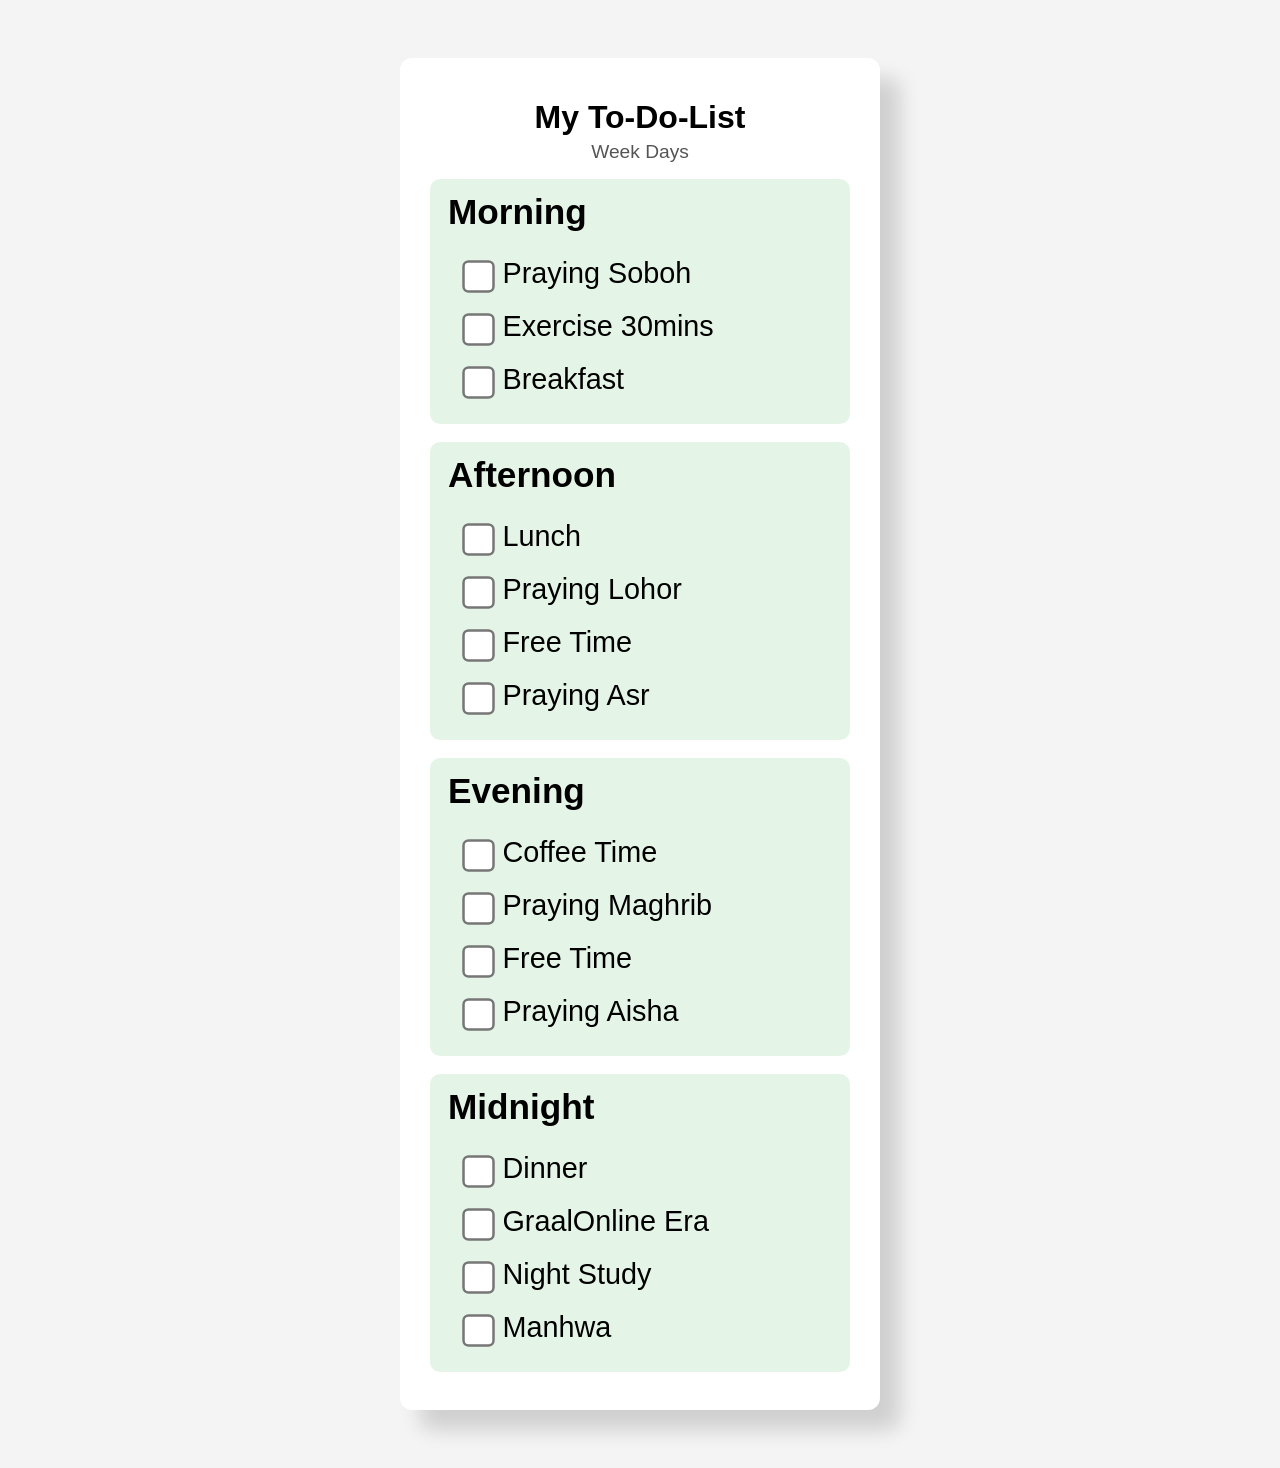
<file: assets/pages link/3. My To-Do-List/index.html>
<!DOCTYPE html>
<html lang="en">

<head>
    <meta charset="utf-8">
    <link href="styles.css" rel="stylesheet">
    <meta name="viewport" content="width=device-width, initial-scale=1.0">
    <title>Styled To-Do List</title>
</head>

<body>
    <div class="main-container">
        <h1> My To-Do-List</h1> 
        <p id="subtitle">Week Days</p>
    
        <ul class="todo-list">

            <!-- List 1 -->
                <li> 
                    <h2>Morning</h2>
                    <ul class="sub-item">
                        <li>
                            <input id="morning" type="checkbox"/>
                            <label for="morning">Praying Soboh</label>
                        </li>
                        
                        <li>
                            <input id="exercise" type="checkbox"/>
                            <label for="exercise">Exercise 30mins</label>
                        </li>
                        
                        <li>
                            <input id="breakfast" type="checkbox"/>
                            <label for="breakfast">Breakfast</label>
                        </li>
                            
                     </ul>
                </li> 
            
                
            
                <!-- List 2 -->
                <li> 
                    <h2>Afternoon</h2>
                    <ul class="sub-item">
                        <li>
                            <input id="lunch" type="checkbox"/>
                            <label for="lunch">Lunch</label>
                        </li>
                        
                        <li>
                            <input id="lohor" type="checkbox"/>
                            <label for="lohor">Praying Lohor</label>
                        </li>
                        
                        <li>
                            <input id="free-time" type="checkbox"/>
                            <label for="free-time">Free Time</label>
                        </li>

                        <li>
                            <input id="free-time" type="checkbox"/>
                            <label for="asr">Praying Asr</label>
                        </li>
                    
                     </ul>
                </li> 
            
                
                
                <!-- List 3 -->
                <li> 
                    <h2>Evening</h2>
                    <ul class="sub-item">
                        <li>
                            <input id="coffee" type="checkbox"/>
                            <label for="coffee">Coffee Time</label>
                        </li>
                        
                        <li>
                            <input id="maghrib" type="checkbox"/>
                            <label for="maghrib">Praying Maghrib</label>
                        </li>
                        
                        <li>
                            <input id="free-time" type="checkbox"/>
                            <label for="free-time">Free Time</label>
                        </li>

                        <li>
                            <input id="praying-aisha" type="checkbox"/>
                            <label for="praying-aisha">Praying Aisha</label>
                        </li>
                    
                     </ul>
                </li> 

                
        
                <!-- List 4-->
                <li> 
                    <h2>Midnight</h2>
                    <ul class="sub-item">
                        <li>
                            <input id="dinner" type="checkbox"/>
                            <label for="dinner">Dinner</label>
                        </li>
                        
                        <li>
                            <input id="graalonline-era" type="checkbox"/>
                            <label for="graalonline-era">GraalOnline Era</label>
                        </li>
                        
                        <li>
                            <input id="night-study" type="checkbox"/>
                            <label for="night-study">Night Study</label>
                        </li>

                        <li>
                            <input id="manhwa" type="checkbox"/>
                            <label for="manhwa">Manhwa</label>
                        </li>
                    
                     </ul>
                </li> 

               
        </ul>
    </div>
</body>

</html>
</file>
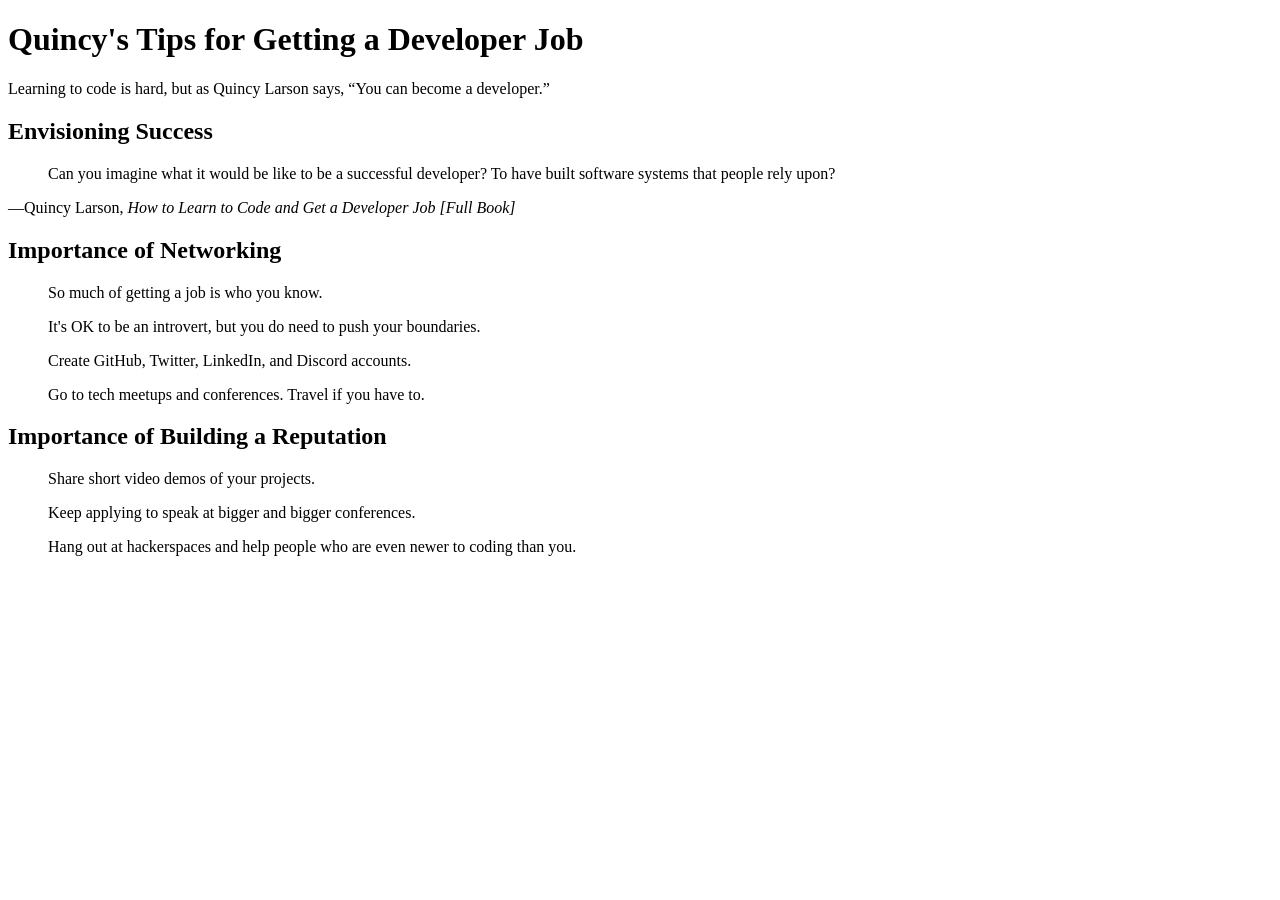
<file: assets/pages link/10. Quincy's Tips for Getting a Developer Job.html>
<!DOCTYPE html>
<html lang="en">

  <head>
    <meta charset="UTF-8" />
    <meta name="viewport" content="width=device-width, initial-scale=1.0" />
    <title>Quincy's Tips for Getting a Developer Job</title>
  </head>

  <body>

    <h1>Quincy's Tips for Getting a Developer Job</h1>
    <p>
      Learning to code is hard, but as Quincy Larson says,
      <q cite="https://www.freecodecamp.org/news/learn-to-code-book/">You can become a developer.</q>
    </p>

    <main>

      <section>
        <h2>Envisioning Success</h2>

        <blockquote cite="https://www.freecodecamp.org/news/learn-to-code-book/">
          Can you imagine what it would be like to be a successful developer? To have built software systems that people rely upon?
        </blockquote>

        <p cite="https://www.freecodecamp.org/news/learn-to-code-book/"> —Quincy Larson, <cite>How to Learn to Code and Get a Developer Job [Full Book]</cite></p>
      </section>
     
      <section>
        <h2>Importance of Networking</h2>

        <blockquote cite="https://www.freecodecamp.org/news/learn-to-code-book/">
          <p>So much of getting a job is who you know.</p>
          <p>It's OK to be an introvert, but you do need to push your boundaries.</p>
          <p>Create GitHub, Twitter, LinkedIn, and Discord accounts.</p>
          <p>Go to tech meetups and conferences. Travel if you have to.</p>
        </blockquote>

      </section>

      <section>

        <h2>Importance of Building a Reputation</h2>

        <blockquote cite="https://www.freecodecamp.org/news/learn-to-code-book/">
          <p>Share short video demos of your projects.</p>
          <p>Keep applying to speak at bigger and bigger conferences.</p>
          <p>Hang out at hackerspaces and help people who are even newer to coding than you.</p>
        </blockquote>

      </section>
    </main>
  </body>
</html>
</file>
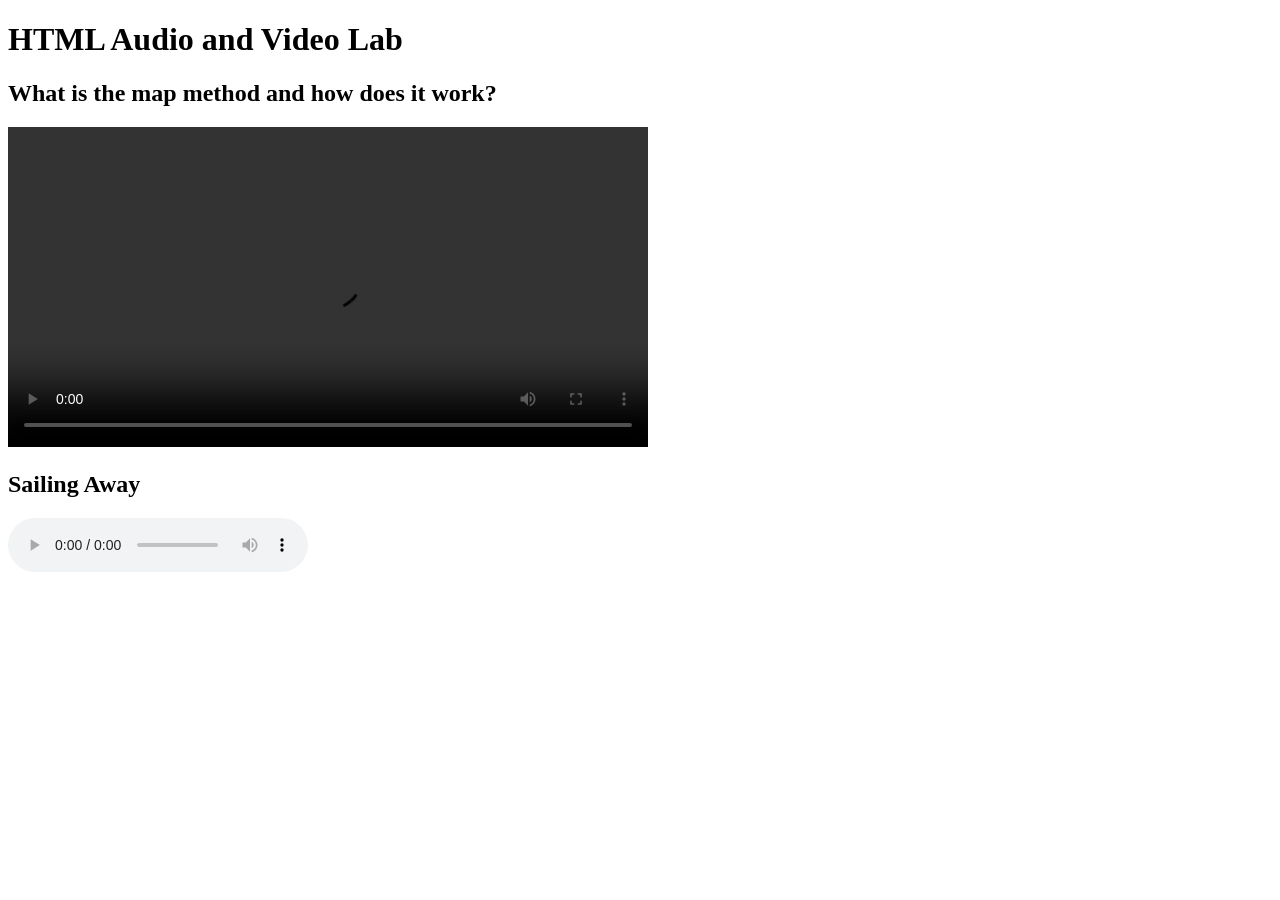
<file: assets/pages link/6. HTML Audio and Video Player.html>
<!DOCTYPE html>
<html lang="en">
    <head>
        <meta charset="UTF-8" />
        <meta name="viewport" content="width=device-width, initial-scale=1.0"/>
        <title>HTML Audio and Video Lab</title>
    </head>

    <body>
        <h1>HTML Audio and Video Lab</h1>

        <section>
            <h2>What is the map method and how does it work? </h2>
            <video controls width="640">
            <source 
            src="https://cdn.freecodecamp.org/curriculum/labs/what-is-the-map-method-and-how-does-it-work.mp4" 
            type="video/mp4">
        </video>
        </section>

        <section>
            <h2>Sailing Away</h2>
            <audio 
            src="https://cdn.freecodecamp.org/curriculum/js-music-player/sailing-away.mp3"
            controls
            loop>
            </audio>
        </section>
    </body>
</html>
</file>
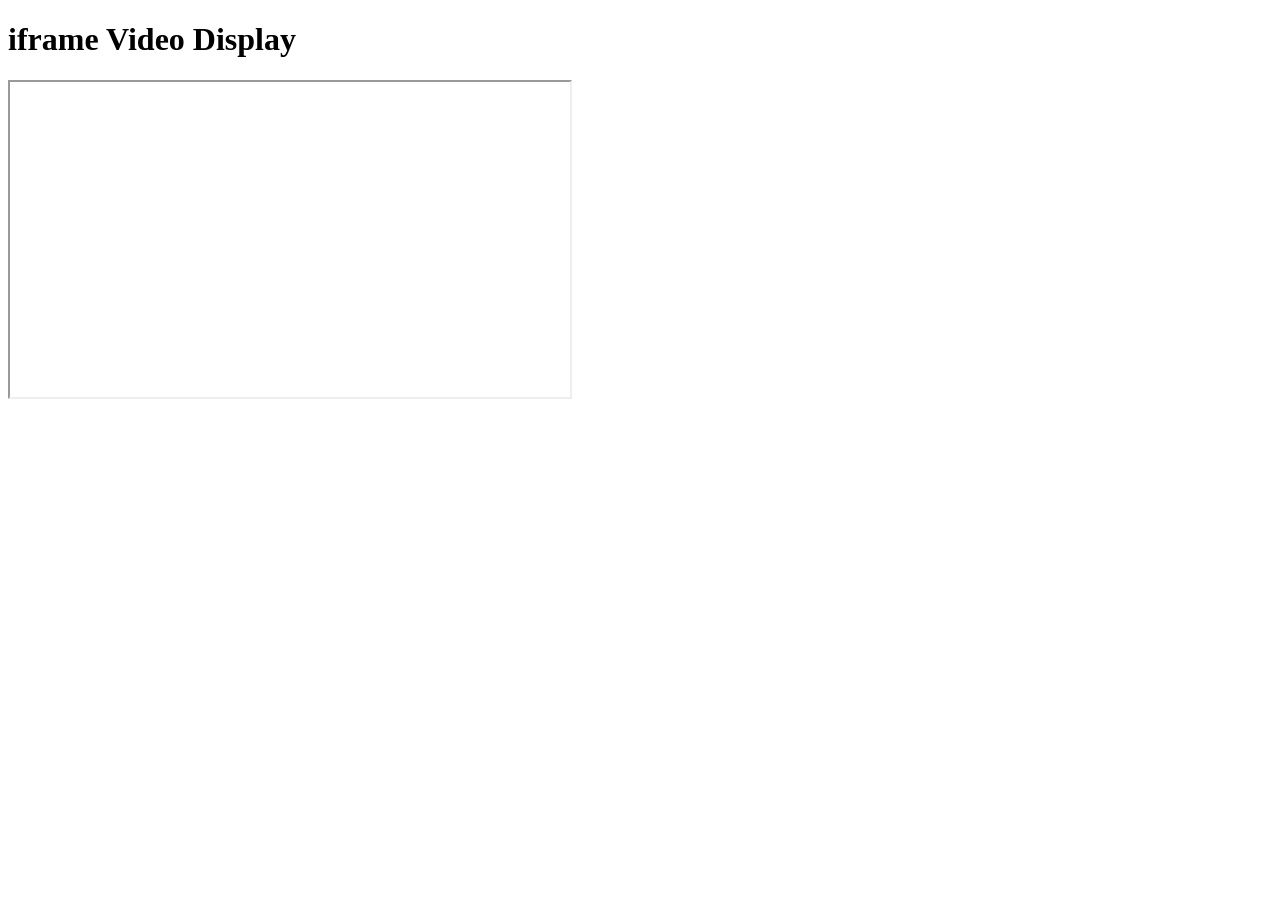
<file: assets/pages link/8. Video Display using Iframe.html>
<!DOCTYPE html>
<html lang="en">

  <head>
    <meta charset="UTF-8" />
    <meta name="viewport" content="width=device-width, initial-scale=1.0" />
    <title>Display Videos in an iframe</title>
  </head>

  <body>

    <h1>iframe Video Display</h1>

    <iframe
      width="560"
      height="315"
      src="https://www.youtube.com/embed/I0_951_MPE0"
      allow="accelerometer autoplay clipboard-write encrypted-media gyroscope web-share"
      referrerpolicy="strict-origin-when-cross-origin"
      allowfullscreen
    ></iframe>
    
  </body>
</html>
</file>
<file: assets/pages link/3. My To-Do-List/styles.css>
/* General Styles */
body {
    background-color: #f4f4f4;
    font-family: Arial, sans-serif;
    padding: 50px;
    display: flex;
    justify-content: center;
}


h1 {
    margin-bottom: 20px;
}

#subtitle {
    font-size: 1.2em;
    color: #555;
    margin-top: -15px;
    margin-bottom: 15px;
}
/* Main Container Styles */
.main-container {
    width: 420px;
    background-color: white;
    padding: 20px 30px;
    border-radius: 12px;
    box-shadow: 20px 20px 20px rgba(0, 0, 0, 0.15);
    text-align: center;
}

.todo-list {
    list-style-type: none;
    padding: 0;
}

.todo-list li {
    background: #e4f5e7;
    margin-bottom: 18px;
    padding: 18px;
    border-radius: 10px;
    text-align: left;    
}

.todo-list h2 {
    font-family: Arial, sans-serif;
    font-size: 2.2em;
    margin-bottom: 15px;
    margin-top: -5px;
}



label {
    margin-left: 8px;
    font-size: 1.8em;
}

input[type="checkbox"] {
  transform: scale(2.5);   /* Increase the size */
  margin-right: 5px;        /* Adjust spacing */
  cursor: pointer;          /* Optional: nicer pointer */
}

.sub-item {
    list-style-type: none;
    padding-left: 10px;
    margin-top: 10px;
}

.sub-item li {
    margin-bottom: 0px;
    padding: 10px;
    border-radius: 8px;
}


/* Link Styles */
.sub-item-link {
    text-decoration: none;
    color: #1a73e8;
    font-size: 1em;
    transition: 0.2 ease;
}

.sub-item-link:visited {
color: #1a73e8;
}


.sub-item-link:hover {
color: #e91e63;
}


.sub-item-link:focus {
outline: 2px solid #ff9800;
outline-offset: 3px;
}

.sub-item-link:active {
color: #2e7d32;
}
</file>
